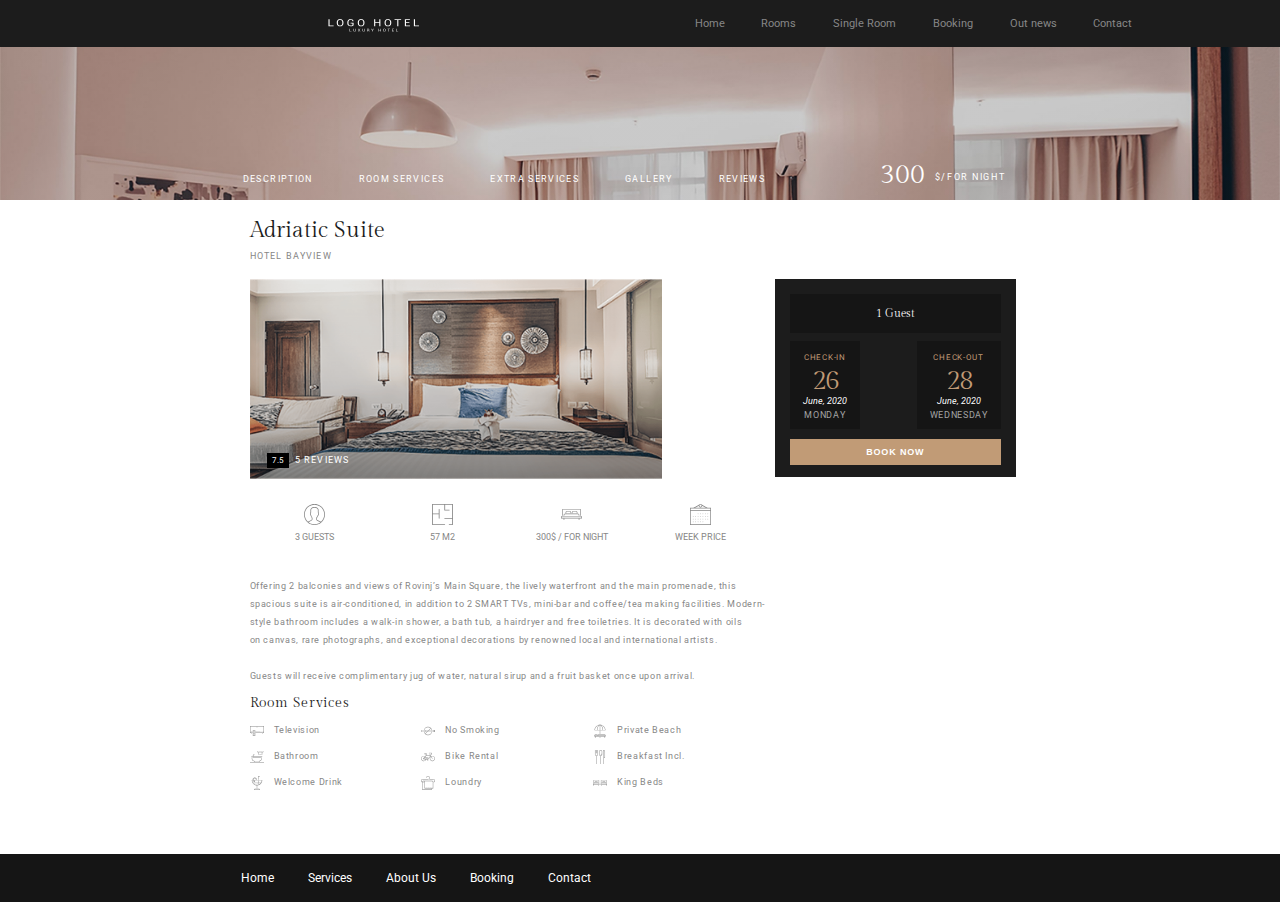
<file: room.html>
<!DOCTYPE html>
<html lang="en" >
<head>
    <meta http-equiv="Content-Type" content="text/html; charset=utf-8">
    <title>Room</title>
    <link href="https://fonts.googleapis.com/css2?family=Gilda+Display&family=Roboto:wght@400;900&display=swap" rel="stylesheet">
    <link rel="stylesheet" href="reset.css">
    <link rel="stylesheet" href="styles.css">
    <link rel="stylesheet" href="room.css">
</head>
<body>
<header class="header" id="header">
    <div class="header__container">
        <a href="index.html" class="header__logo"><img src="images/logo.svg" alt="Hotel Bayview" width="171" class="header__logo"></a>
        <nav>
            <img src="images/menu.svg" width="26" class="header__menu" onclick="changeNav()"/>
            <img src="images/close.svg" width="19" class="header__close" onclick="changeNav()"/>
            <ul class="header__navigation">
                <li><a href="index.html">Home</a></li>
                <li><a href="list.html">Rooms</a></li>
                <li><a href="room.html">Single Room</a></li>
                <li><a href="">Booking</a></li>
                <li><a href="">Out news</a></li>
                <li><a href="">Contact</a></li>
            </ul>
        </nav>
    </div>
</header>
<main>
    <section class="room-intro" data-speed="10" data-type="background">
        <h1 class="room-intro__title">Adriatic Suite</h1>
        <div class="room-intro__container">
            <div class="room-intro__text">
                <ul class="room-intro__navigation">
                    <li><a href="">Description</a></li>
                    <li><a href="">Room services</a></li>
                    <li><a href="">Extra services</a></li>
                    <li><a href="">Gallery</a></li>
                    <li><a href="">Reviews</a></li>
                </ul>
                <h4 class="room-intro__description">
                    <span class="room-intro__money">300</span>
                    <span class="room-intro__period">$/for night</span>
                </h4>
            </div>
        </div>
    </section>
    <section class="room-page">
        <h1 class="room-page__title">Adriatic Suite</h1>
        <h2 class="room-page__subtitle">Hotel Bayview</h2>
        <div class="room-page__main">
            <div class="room-page__container">
                <div class="room room_adriatic room_page">
                    <div class="room-page__intro">
                        <span class="room__rating">7.5</span>
                        <span class="room-page__reviews">5 reviews</span>
                    </div>
                </div>
                <div class="room-benefits">
            <span class="room-benefit">
                <img src="images/icons/user.svg" alt="" width="29" class="room-benefit__image">
                <span class="room-benefit__description">3 guests</span>
            </span>
           <span class="room-benefit">
                <img src="images/icons/plan.svg" alt="" width="29" class="room-benefit__image">
                <span class="room-benefit__description">57 M2</span>
           </span>
           <span class="room-benefit">
                <img src="images/icons/apartment.svg" alt="" width="29" class="room-benefit__image">
                <span class="room-benefit__description">300$ / for night</span>
           </span>
           <span class="room-benefit">
                <img src="images/icons/calendar.svg" alt="" width="31" class="room-benefit__image">
                <span class="room-benefit__description">week price</span>
           </span>
                </div>
                <p class="room-description">
                    Offering 2&nbsp;balconies and views of&nbsp;Rovinj&rsquo;s Main Square, the lively waterfront and the main promenade,
                    this spacious suite is&nbsp;air-conditioned, in&nbsp;addition to&nbsp;2&nbsp;SMART TVs, mini-bar and coffee/tea making facilities.
                    Modern-style bathroom includes a&nbsp;walk-in shower, a&nbsp;bath tub, a&nbsp;hairdryer and free toiletries.
                    It&nbsp;is&nbsp;decorated with oils on&nbsp;canvas, rare photographs, and exceptional decorations by&nbsp;renowned
                    local and international artists.
                    <br/><br/>
                    Guests will receive complimentary jug of&nbsp;water, natural sirup and a&nbsp;fruit basket once upon arrival.
                </p>
                <div class="room-services">
                    <h3 class="room-services__title">Room Services</h3>
                    <ul class="room-services__list">
                        <li class="room-service">
                            <img src="images/icons/television.svg" alt="" width="20" class="room-service__icon">
                            <span class="room-service__description">Television</span>
                        </li>
                        <li class="room-service">
                            <img src="images/icons/no-smoking.svg" alt="" width="20" class="room-service__icon">
                            <span class="room-service__description">No Smoking</span>
                        </li>
                        <li class="room-service">
                            <img src="images/icons/summer.svg" alt="" width="16" class="room-service__icon">
                            <span class="room-service__description">Private Beach</span>
                        </li>
                        <li class="room-service">
                            <img src="images/icons/bath.svg" alt="" width="19" class="room-service__icon">
                            <span class="room-service__description">Bathroom</span>
                        </li>
                        <li class="room-service">
                            <img src="images/icons/bicycle.svg" alt="" width="19" class="room-service__icon">
                            <span class="room-service__description">Bike Rental</span>
                        </li>
                        <li class="room-service">
                            <img src="images/icons/cutlery.svg" alt="" width="15" class="room-service__icon">
                            <span class="room-service__description">Breakfast Incl.</span>
                        </li>
                        <li class="room-service">
                            <img src="images/icons/cocktail.svg" alt="" width="16" class="room-service__icon">
                            <span class="room-service__description">Welcome Drink</span>
                        </li>
                        <li class="room-service">
                            <img src="images/icons/towel.svg" alt="" width="20" class="room-service__icon">
                            <span class="room-service__description">Loundry</span>
                        </li>
                        <li class="room-service">
                            <img src="images/icons/beds.svg" alt="" width="19" class="room-service__icon">
                            <span class="room-service__description">King Beds</span>
                        </li>
                    </ul>
                </div>
            </div>
            <form class="room-form">
                <h4 class="room-form__title">1 Guest</h4>
                <div class="room-form__row">
                    <div class="room-form__container">
                        <span class="room-form__action">Check-in</span>
                        <span class="room-form__date">26</span>
                        <span class="room-form__month">June, 2020</span>
                        <span class="room-form__weekday">Monday</span>
                    </div>
                    <div class="room-form__container">
                        <span class="room-form__action">Check-out</span>
                        <span class="room-form__date">28</span>
                        <span class="room-form__month">June, 2020</span>
                        <span class="room-form__weekday">Wednesday</span>
                    </div>
                </div>
                <button class="button button_yellow button_big">Book now</button>
            </form>
        </div>

    </section>
</main>
<footer class="footer">
    <ul class="footer__menu">
        <li><a href="index.html">Home</a></li>
        <li><a href="#">Services</a></li>
        <li><a href="#">About Us</a></li>
        <li><a href="#">Booking</a></li>
        <li><a href="#">Contact</a></li>
    </ul>
</footer>
<script src="script.js"></script>
</body>
</html>
</file>
<file: styles.css>
body{
    font-family: 'Roboto', sans-serif;
    min-width: 640px;
}

.header{
    background: #1c1c1c;
    color: #878787;
    font-size: 14px;
    line-height: 2;
    position: fixed;
    width: 100%;
    z-index: 4;
}

.header:not(.header_open) .header__close{
    display: none;
}

.header__container{
    margin: 0 auto;
    display: flex;
    justify-content: space-between;
}

.header__navigation{
    display: flex;
    justify-content: space-between;
    width: 442px;
    font-size: 11px;
    margin: -2px 10px 0 0;
}

.header__link{
    display: block;
}

.header__navigation a{
    text-decoration: none;
    transition: all 0.3s;
}

.header__navigation a:hover{
    color: #fff;
    padding: 0 0 2px 0;
    border-bottom: 1px solid #fff;
}

.room{
    position: relative;
    display: block;
    text-decoration: none;
}

.room_big{
    position: relative;
}

.room_big:before, .room_middle:before{
    content: '';
    display: block;
    position: absolute;
    background-image: linear-gradient(to top, #1c1c1c, rgba(28, 28, 28, 0.5));
    opacity: 0.3;
    width: 100%;
    height: 100%;
    top: 0;
    left: 0;
}

.room_small, .room_middle{
    position: relative;
}

.room_small:hover{
    cursor: pointer;
}

.room_small:before{
    content: '';
    display: block;
    position: absolute;
    background-image: linear-gradient(to top, #1c1c1c, rgba(28, 28, 28, 0.5));
    opacity: 0.3;
    width: 100%;
    height: 100%;
}

.room_page{
    width: 578px;
}

.room_adriatic{
    background: url("images/rooms/adriatic.png");
    background-size: cover;
}

.room_atelier{
    background: url("images/rooms/atelier.png");
    background-size: cover;
}

.room_piazza{
    background: url("images/rooms/piazza.png");
    background-size: cover;
}

.room_gallery{
    background: url("images/rooms/gallery.png");
    background-size: cover;
}

.room_grand_piazza{
    background: url("images/rooms/grand-piazza.png");
    background-size: cover;
}

.room__title{
    text-transform: uppercase;
    font-size: 11px;
    color: #fff;
    position: absolute;
}

.room__description{
    background: #fff;
}

.room__subtitle{
    font-family: 'Gilda Display', serif;
    line-height: 0.8;
    color: #000;
}

.room__benefit-item{
    display: flex;
    align-items: center;
}


.room__benefits{
    text-transform: uppercase;
    display: flex;
    align-items: center;
    justify-content: space-between;
}

.room__text{
    color: #878787;
    width: 87%;
}

.room_border{
    border: 1px solid #f1f1f1;
    color: #878787;
}

.room__rating{
    background: #000;
    color: #fff;
}

.subtitle{
    line-height: 2;
    text-transform: uppercase;
    position: relative;
}

.short-info{
    font-family: 'Gilda Display', serif;
    color: #1c1c1c;
    text-align: center;
}

.footer{
    background: #151515;
    color: #fff;
    font-size: 12px;
}

.footer__menu{
    display: flex;
    justify-content: space-between;
}

.footer__menu a{
    color: #fff;
    text-decoration: none;
    transition: all 0.3s;
    padding: 2px 0 0;

}

.footer__menu a:hover{
    border-bottom: 1px solid #fff;
}

.subtitle_white{
    color: #fff;
}

.title_yellow{
    color: #c19b76;
}

.button{
    text-transform: uppercase;
    border: 2px solid #fff;
    color: #fff;
    background: transparent;
    font-weight: 900;
    letter-spacing: 0.85px;
    text-decoration: none;
    transition: 0.3s;
    position: relative;
}

.button:focus{
    outline: none;
}

.button:hover{
    border: 2px solid #c19b76;
    background: #c19b76;
    cursor: pointer;
    color: #fff;
}

.button_yellow{
    border: 2px solid #c19b76;
    background: #c19b76;
}

.button_yellow:hover{
    border: 2px solid #c19b76;
    color: #c19b76;
    background: transparent;
}

.button_black{
    border: 2px solid #151515;
    background: #151515;
}

.button_white{
    border: 2px solid #c19b76;
    color: #c19b76;
}

.button_big{
    width: 100%;
}

@media screen and (max-width: 1023px) {

    .header__navigation{
        flex-direction: column;
        text-transform: uppercase;
        text-align: right;
        width: 195px;
        margin: 32px 0 0;
        font-size: 14px;
        padding: 0 8px 0 0;
        transition: all 0.3s;
    }

    .header__navigation li {
        border-bottom: 5px solid #c19b76;
        padding: 0 0 5px 0;
        margin: 3px 0 0 0;
    }

    .header__navigation a{
        color: #fff;
    }

    .header__logo{
        height: 26px;
    }

    .header{
        height: 36px;
        transition: all 0.3s;
    }

    .header:not(.header_open) .header__navigation{
        opacity: 0;
    }

    .header_open .header__navigation {
        opacity: 1;
    }

    .header_open{
        height: 335px;
    }

    .header_open .header__menu{
        display: none;
    }

    .header__container{
        width: 85%;
        padding: 11px 0 0;
    }

    .header__menu{
        position: absolute;
        right: 55px;
        top: 8px;
    }

    .header__close{
        position: absolute;
        right: 58px;
        top: 11px;
    }

    .button{
        padding: 15px 40px;
        font-size: 18px;
        min-width: 52%;
    }

    .subtitle{
        font-size: 18px;
    }

    .rooms_list .room{
        width: 430px;
        height: 187px;
        margin: 0 auto 25px;
    }

    .room__title{
        bottom: 17px;
        left: 22px;
        font-size: 18px;
        letter-spacing: 1.8px;
    }

    .rooms_list .room__description{
        display: none;
    }

    .room__container ul:nth-child(2){
        display: none;
    }

    .short-info{
        margin: 15px 0 12px;
        line-height: 1.7;
    }

    .footer{
        padding: 13px 48px;
        font-size: 16px;
    }

    .footer__menu{
        width: 408px;
    }

    .room__text_list{
        font-size: 16px;
        line-height: 1.5;
        margin: 10px 0 6px;
    }

    .room_border{
        margin: 0 0 20px;
    }
}

@media screen and (min-width: 1024px){
    .header__menu{
        display: none;
    }

    .header__navigation a{
        color: #878787;
    }

    .short-info{
        line-height: 1.8;
        width: 700px;
    }

    .room__text_list{
        margin: 14px 0;
    }

    .room_page{
        height: 281px;
    }
}

@media screen and (min-width: 1024px) and (max-width: 1439px) {
    .header{
        padding: 17px 0 12px;
    }

    .header__container{
        width: 985px;
        padding: 0 0 0 180px;
        box-sizing: border-box;
    }

    .header__logo{
        width: 122px;
        height: 17px;
    }

    .header__navigation{
        width: 438px;
        margin: -4px 0 0 0;
    }

    .subtitle{
        font-size: 10px;
        letter-spacing: 1.7px;
    }


    .button{
        font-size: 9px;
        padding: 6px 28px;
    }

    .room_big{
        width: 305px;
        height: 132px;
    }

    .room__title{
        bottom: 13px;
        left: 20px;
    }

    .room__description_big{
        padding: 22px 15px 11px;
    }

    .room__subtitle{
        font-size: 16px;
    }

    .room__benefits_small{
        width: 68%;
        font-size: 7px;
        margin: 12px 0 0;
    }

    .room__rating{
        font-size: 8px;
        padding: 3px 5px;
    }

    .room__benefit_user{
        width: 12px;
    }

    .room__benefit_square{
        width: 11px;
    }

    .room__text_main{
        width: 83%;
        margin: 6px 0 8px;
        font-size: 9px;
    }

    .room_small{
        width: 146px;
        height: 132px;
        margin: 0 0 17px 0;
    }

    .short-info{
        font-size: 13.5px;
        margin: 54px auto 43px;
    }

    .footer{
        padding: 18px 35px;
    }

    .footer__menu{
        margin: 0 17%;
    }

    .room_border{
        margin: 0 14px 20px 0;
        width: 198px;
    }

    .room__description_small{
        padding: 14px 15px 24px;
    }

    .room__benefits{
        font-size: 7px;
        margin: 10px 3px 0;
    }

    .room__benefit{
        margin: 0 0 0 8px;
    }

    .room_middle{
        width: 198px;
        height: 133px;
    }

    .room__text{
        font-size: 8px;
        margin: 8px 0;
        line-height: 2.3;
    }

    .room__text_list{
        width: 90%;
    }

    .footer__menu{
        width: 350px;
    }
}

@media screen and (min-width: 1440px) {
    .header{
        padding: 17px 0 10px;
    }

    .header__container{
        width: 880px;
    }

    .header__logo{
        width: 172px;
        height: 25px;
    }

    .header__navigation{
        width: 444px;
        margin: -4px 7px 0 0;
    }

    .subtitle{
        font-size: 10.5px;
        letter-spacing: 1.16px;
    }

    .button{
        font-size: 8.5px;
        padding: 9px 24px;
    }

    .room_big{
        width: 428px;
        height: 185px;
    }

    .room__title{
        bottom: 15px;
        left: 22px;
    }

    .room__description_big{
        padding: 27px 23px;
    }

    .room__subtitle{
        font-size: 22.5px;
    }

    .room__benefits_small{
        width: 60%;
    }

    .room__rating{
        padding: 5px;
        font-size: 8.5px;
    }

    .room__text_main{
        width: 80%;
        margin: 17px 0;
    }

    .room_small{
        width: 203px;
        height: 184px;
        margin: 0 0 25px 0;
    }

    .short-info{
        font-size: 19px;
        margin: 48px auto 40px;
    }

    .footer{
        padding: 28px 22px;
    }

    .footer__menu{
        margin: 0 18.7%;
    }

    .room_border{
        margin: 0 18px 30px 0;
        width: 278px;
    }

    .room__description_small{
        padding: 23px 20px 27px;
    }

    .room__benefits{
        font-size: 10px;
        margin: 12px 0 0;
    }

    .room__benefit{
        margin: 0 0 0 6px;
    }

    .room_middle{
        width: 278px;
        height: 186px;
    }

    .room__benefits_big{
        width: 96%;
    }

    .room__text{
        line-height: 2;
        font-size: 10.5px;
    }

    .footer__menu{
        width: 332px;
    }
}
</file>
<file: room.css>
.room-intro{
    background: url("images/background/background-room.jpg") 0 0% no-repeat fixed;
    background-size: contain;
    position: relative;
    color: #fff;
    text-transform: uppercase;
}



.room-intro:before{
    content: '';
    display: block;
    position: absolute;
    background-image: linear-gradient(to top, rgba(28, 28, 28, 0.2), rgba(28, 28, 28, 0.2));
    width: 100%;
}

.room-intro__title{
    font-family: 'Gilda Display', serif;
    line-height: 1.3;
    font-size: 48px;
    text-align: center;
    position: relative;
    padding: 110px 0 70px;
}

.room-intro__container{
    position: absolute;
    width: 100%;
}

.room-intro__text{
    display: flex;
    margin: 0 auto;
    justify-content: space-between;
    position: relative;
}

.room-intro__navigation{
    list-style: none;
    display: flex;
    justify-content: space-between;
    font-size: 9px;
    letter-spacing: 1.35px;
}

.room-intro__navigation a{
    color: #fff;
    text-decoration: none;
    transition: all 0.3s;
    padding: 2px 0 0;
}

.room-intro__navigation a:hover{
    border-bottom: 1px solid #fff;
}

.room-intro__description{
    margin: 0 70px 0 0;
    display: flex;
    align-items: center;
}

.room-intro__money{
    font-family: 'Gilda Display', serif;
    display: block;
}

.room-intro__period{
    margin: 3px 0 0 10px;
    letter-spacing: 1.58px;
}

.room-page__title{
    font-family: 'Gilda Display', serif;
    color: #1c1c1c;
}

.room-page__subtitle{
    color: #878787;
    text-transform: uppercase;
    letter-spacing: 1.16px;
}

.room-page__intro{
    position: absolute;
}

.room-page__reviews{
    color: #fff;
    text-transform: uppercase;
    margin: 0 0 0 2px;
    letter-spacing: 1.19px;
}

.room-page__main{
    display: flex;
    align-items: start;
}

.room-form{
    background: #1c1c1c;
    text-align: center;
    width: 27%;
}

.room-form__title{
    background: #151515;
    color: #fff;
    font-family: 'Gilda Display', serif;
}

.room-form__row{
    display: flex;
    justify-content: space-between;
}

.room-form__container{
    background: #151515;
}

.room-form__action{
    display: block;
    color: #c19b76;
    text-transform: uppercase;
    letter-spacing: 0.72px;
}

.room-form__date{
    display: block;
    color: #c19b76;
    font-family: 'Gilda Display', serif;
    letter-spacing: -2.25px;
}

.room-form__month{
    display: block;
    color: #fff;
    font-style: italic;
}

.room-form__weekday{
    color: #a3a3a3;
    text-transform: uppercase;
    letter-spacing: 0.68px;
    display: block;
}

.room-benefits{
    display: flex;
    justify-content: space-between;
    color: #878787;
    text-transform: uppercase;
    font-size: 10.5px;
    text-align: center;
}

.room-benefit{
    width: 25%;
    text-align: center;
}

.room-benefit__image{
    display: block;
    margin: 0 auto;
}

.room-benefit__description{
    color: #878787;
    display: block;
}

.room-description{
    color: #878787;
    line-height: 2;
    letter-spacing: 0.63px;
}

.room-services__title{
    font-family: 'Gilda Display', serif;
    color: #1c1c1c;
    letter-spacing: 0.76px;
}

.room-services__list{
    color: #878787;
    display: grid;
    grid-template-columns: repeat(3, 1fr);
    letter-spacing: 0.63px;
}

.room-service{
    display: flex;
    align-items: center;
}

.room-service__description{
    padding: 0 0 0 10px;
}

@media screen and (max-width: 1023px) {
    .room-intro{
        height: 240px;
        background-size: cover;
    }

    .room-intro:before{
        height: 240px;
    }

    .room-intro__container, .room-page__subtitle, .room-page__title{
        display: none;
    }

    .room-page__main{
        flex-direction: column-reverse;
    }

    .room-form{
        width: 72%;
        margin: 35px auto;
        max-width: 540px;
        padding: 30px;
    }

    .room-form__title{
        padding: 20px 10px;
    }

    .room-form__row{
        width: 70%;
        margin: 0 auto;
    }

    .room-form__container{
        padding: 20px 30px;
        margin: 20px 0 20px;
    }

    .room-form__action, .room-form__weekday, .room-form__month{
        font-size: 14px;
    }

    .room-form__date {
        font-size: 36px;
        line-height: 1.5;
    }

    .room-form__weekday{
        margin: 10px 0 0 0;
    }

    .room-page__container{
        width: 83%;
        margin: 35px auto 10px;
    }

    .room_page{
        width: 98%;
        background-repeat: no-repeat;
        background-size: contain;
        height: 227px;
    }

    .room-page__intro{
        bottom: 12px;
        left: 24px;
    }

    .room__rating{
        font-size: 8px;
        padding: 3px 4px;
    }

    .room-page__reviews{
        font-size: 9px;
    }

    .room-benefit__image{
        width: 40px;
    }

    .room-benefit__description{
        font-size: 16px;
        margin: 15px 0 0;
    }

    .room-benefits{
        margin: 23px 0;
    }

    .room-description{
        margin: 30px 0 0;
        font-size: 18px;
        line-height: 1.6;
    }

    .room-services{
        margin: 35px 0 0;
    }

    .room-services__title{
        font-size: 22px;
    }

    .room-services__list{
        font-size: 16px;
        grid-template-rows: repeat(3, 35px);
        margin: 20px 0;
    }

    .room-service__icon{
        width: 25px;
    }
}

@media screen and (min-width: 1024px){
    .room-intro__title{
        display: none;
    }

    .room-form__month{
        font-size: 9px;
    }

    .room-form__weekday{
        font-size: 8.5px;
        margin: 5px 0 0 0;
    }

    .room-page__container{
        width: 66%;
    }

    .room-page__reviews{
        font-size: 8.5px;
    }

}
@media screen and (min-width: 1024px) and (max-width: 1439px) {
    .room-intro{
        height: 200px;
    }

    .room-intro:before{
        height: 200px;
    }

    .room-intro__container{
        bottom: 11px;
    }

    .room-intro__text{
        width: 68%;
    }

    .room-intro__navigation{
        padding: 13px 0 0 38px;
        width: 60%;
    }

    .room-intro__description{
        font-size: 9px;
    }

    .room-intro__money{
        font-size: 27px;
    }

    .room-page{
        width: 61%;
        margin: 20px auto 40px;
    }

    .room-page__title{
        font-size: 21.5px;
    }

    .room-page__subtitle{
        margin: 10px 0 18px;
        font-size: 9px;
    }

    .room-page__intro{
        bottom: 13px;
        left: 17px;
    }

    .room-benefits{
        margin: 25px auto;
    }

    .room-benefit__image{
        width: 21px;
    }

    .room-benefit__description{
        font-size: 9px;
        margin: 8px 0 0;
    }

    .room-description{
        margin: 35px 0 0 0;
        font-size: 9px;
    }

    .room-services{
        margin: 11px 0 18px;
    }

    .room-service__icon{
        width: 14px;
    }

    .room-services__title{
        font-size: 14px;
    }

    .room-services__list{
        margin: 8px 0 0;
        font-size: 9px;
        grid-template-rows: repeat(3, 26px);
    }

    .room-form{
        margin: 0 0 0 10px;
        padding: 0 15px 12px;
    }

    .room-form__title{
        font-size: 11px;
        padding: 14px 10px;
        margin: 15px 0 8px;
    }

    .room-form__row{
        width: 100%;
        margin: 0 auto 10px;
    }

    .room-form__container{
        padding: 13px 13px 10px;
    }

    .room-form__action{
        font-size: 8px;
    }

    .room-form__date{
        font-size: 27px;
        margin: 6px 0 2px;
    }

    .room_page{
        width: 412px;
        height: 200px;
    }
}

@media screen and (min-width: 1440px) {
    .room-intro {
        height: 337px;
    }

    .room-intro:before{
        height: 337px;
    }

    .room-intro__container{
        bottom: 15px;
    }

    .room-intro__text{
        width: 880px;
    }

    .room-intro__navigation{
        width: 54%;
        padding: 17px 0 0;
    }

    .room-intro__description{
        font-size: 10.5px;
    }

    .room-intro__money{
        font-size: 37.5px;
    }

    .room-page{
        width: 880px;
        margin: 38px auto;
    }

    .room-page__title{
        font-family: 'Gilda Display', serif;
        color: #1c1c1c;
        font-size: 30px;
    }

    .room-page__subtitle{
        font-size: 10.5px;
        margin: 15px 0 25px;
    }

    .room-page__intro{
        bottom: 19px;
        left: 20px;
    }

    .room-benefits{
        margin: 38px auto;
    }

    .room-benefit__description{
        font-size: 10.5px;
        margin: 12px 0 0;
    }

    .room-description{
        font-size: 10.5px;
        margin: 55px 0 0 0;
        padding: 0 0 45px;
        border-bottom: 3px solid #f9f9f9;
    }

    .room-services{
        margin: 28px 0 18px;
    }

    .room-services__title{
        font-size: 19px;
    }

    .room-services__list{
        font-size: 10.5px;
        grid-template-rows: repeat(3, 30px);
        margin: 15px 0 0;
    }

    .room-form{
        margin: 0 0 0 18px;
        padding: 10px 20px 24px;
    }

    .room-form__title{
        padding: 18px 10px;
        margin: 15px 0;
    }

    .room-form__row{
        width: 95%;
        margin: 0 auto 18px;
    }

    .room-form__container{
        padding: 12px 27px;
    }

    .room-form__action{
        font-size: 9px;
    }

    .room-form__date{
        font-size: 37.5px;
        margin: 12px 0 12px;
    }
}
</file>
